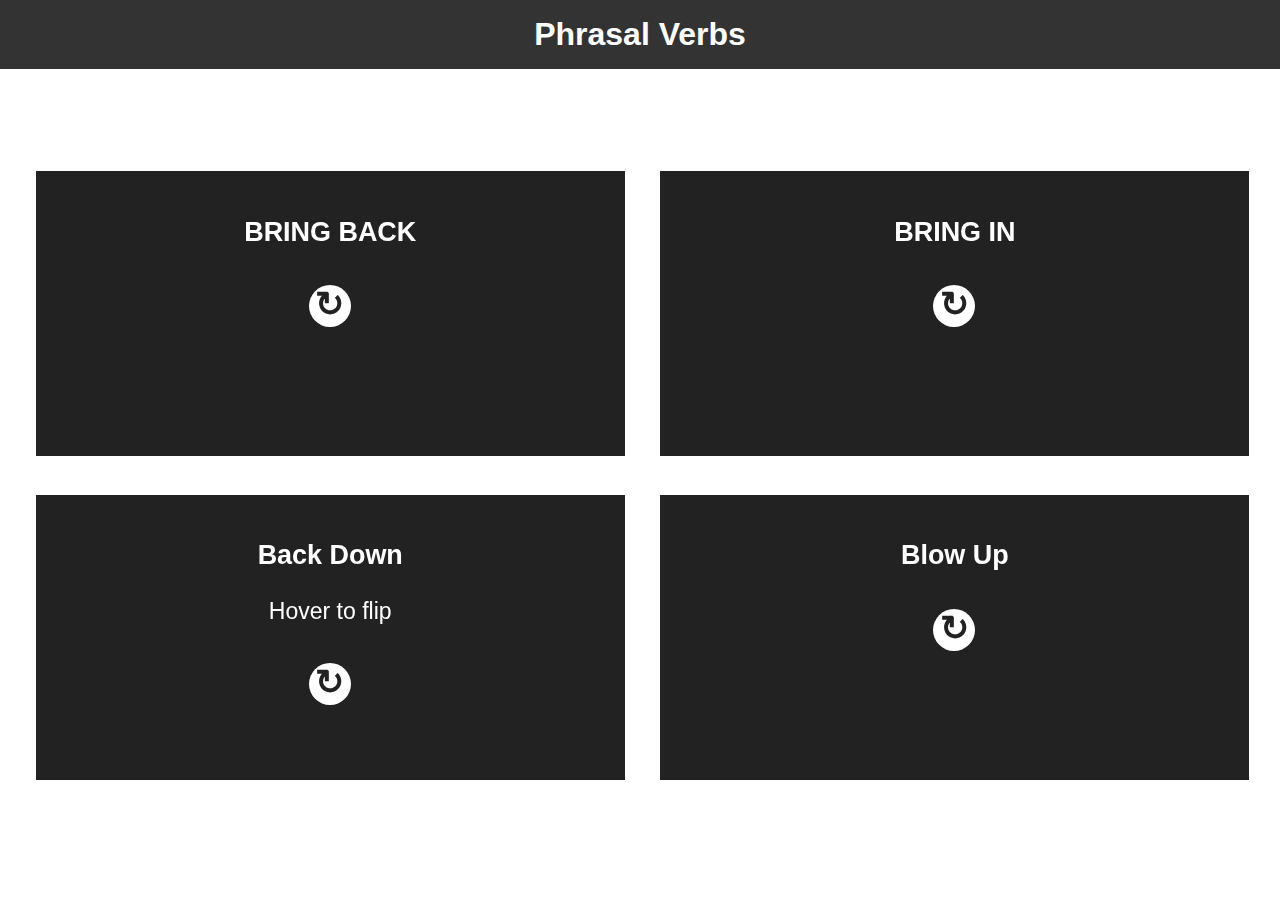
<file: Phrasal_V_FLIPs.html>
<!DOCTYPE html>
<html lang="en" dir="ltr">
  <head>
    <meta charset="utf-8">
    <meta http-equiv="X-UA-Compatible" content="IE-edge">
    <meta name="viewport" content=""width=device-width, initial-scale="1.0">
    <title>phrasal</title>
    <link rel="stylesheet"  a href="flip_estilo.css"> 
  </head> 
  <body>


<h1>Phrasal Verbs</h1>

<div class="box-container">

</div>


  <div class="cardBox">
    <div class="card">
      <div class="front">
        <h3>BRING BACK</h3>
        <p></p>
        <strong>&#x21bb;</strong>
      </div>
      <div class="back">
        <h3>RETURN</h3>
        <img src ="bring_bk.jfif" alt="book with text bring back the book">
        <p></p>
        <a href="#"></a>
      </div>
    </div>
  </div>

  <div class="cardBox">
    <div class="card">
      <div class="front">
        <h3>BRING IN</h3>
        <p></p>
        <strong>&#x21bb;</strong>
      </div>
      <div class="back">
        <p>The Police BROUGHT IN the thief to the police station</p>
        
          <img src ="police.jfif">
        <p>The Police BROUGHT IN the thief to the police station</p>
        <a href="#">Button 2</a>
      </div>
    </div>
  </div>

  <div class="cardBox">
    <div class="card">
      <div class="front">
        <h3>Back Down</h3>
        <p>Hover to flip</p>
        <strong>&#x21bb;</strong>
      </div>
      <div class="back">
        <h3>Never Back Down</h3>
        <p></p>
        <img src ="back_down.jfif">
        <a href="#">Button 3</a>
      </div>
    </div>
  </div>

  <div class="cardBox">
    <div class="card">
      <div class="front">
        <h3>Blow Up</h3>
        <p></p>
        <strong>&#x21bb;</strong>
      </div>
      <div class="back">
        <h3>The villain Blows Up the building</h3>
        <p></p>
        <img src="blow_up.jfif">
        <a href="#">Button 4</a>
      </div>
    </div>
  </div>

</div> 
</div>
<!--.boxesContainer-->
</file>
<file: flip_estilo.css>
body {
  color: #333;
  font-family: Arial, Helvetica, serif;
  font-weight: normal;
  margin: 0;
  padding: 0;
  background: url(https://josetxu.com/img/fondo_blanco.png) repeat 0 0 #fff;
}

h1 {
  background: #333;
  color: #fff;
  text-align: center;
  margin: 0 0 5% 0;
  padding: 0.5em;
  margin: 0 0 5% 0;
}

.box-container {
  display:flex;
  flex-direction: row;
  justify-content: space-evenly;
}
.cardBox {
  float: left;
  font-size: 1.2em;
  margin: 1% 0 0 1%;
  perspective: 800px;
  transition: all 0.3s ease 0s;
  width: 23.7%;
}

.cardBox:hover .card {
  transform: rotateY( 180deg);
}

.card {
  background: #222;
  cursor: default;
  height: 300px;
  transform-style: preserve-3d;
  transition: transform 0.4s ease 0s;
  width: 100%;
  -webkit-animation: giro 1s 1;
  animation: giro 1s 1;
}

.card p {
  margin-bottom: 1.8em;
}

.card .front,
.card .back {
  backface-visibility: hidden;
  box-sizing: border-box;
  color: white;
  display: block;
  font-size: 1.2em;
  height: 100%;
  padding: 0.8em;
  position: absolute;
  text-align: center;
  width: 100%;
}

.card .front strong {
  background: #fff;
  border-radius: 100%;
  color: #222;
  font-size: 1.5em;
  line-height: 30px;
  padding: 0 7px 4px 6px;
}

.card .back {
  transform: rotateY( 180deg);
}

.card .back a {
  padding: 0.3em 0.5em;
  background: #333;
  color: #fff;
  text-decoration: none;
  border-radius: 1px;
  font-size: 0.9em;
  transition: all 0.2s ease 0s;
}

.card .back a:hover {
  background: #fff;
  color: #333;
  text-shadow: 0 0 1px #333;
}

.cardBox:nth-child(1) .card .back {
  background: cornflowerblue;
}

.cardBox:nth-child(2) .card .back {
  background: orange;
}

.cardBox:nth-child(3) .card .back {
  background: yellowgreen;
}

.cardBox:nth-child(4) .card .back {
  background: tomato;
}

.cardBox:nth-child(2) .card {
  -webkit-animation: giro 1.5s 1;
  animation: giro 1.5s 1;
}

.cardBox:nth-child(3) .card {
  -webkit-animation: giro 2s 1;
  animation: giro 2s 1;
}

.cardBox:nth-child(4) .card {
  -webkit-animation: giro 2.5s 1;
  animation: giro 2.5s 1;
}

@-webkit-keyframes giro {
  from {
    transform: rotateY( 180deg);
  }
  to {
    transform: rotateY( 0deg);
  }
}

@keyframes giro {
  from {
    transform: rotateY( 180deg);
  }
  to {
    transform: rotateY( 0deg);
  }
}

@media screen and (max-width: 1400px) {
  .cardBox {
    margin-left: 2.8%;
    margin-top: 3%;
    width: 46%;
  }
  .card {
    height: 285px;
  }
  .cardBox:last-child {
    margin-bottom: 3%;
  }
}
@media screen and (max-width: 767px) {
  .cardBox {
    margin-left: 2.8%;
    margin-top: 3%;
    width: 46%;
  }
  .card {
    height: 285px;
  }
  .cardBox:last-child {
    margin-bottom: 3%;
  }
}

@media screen and (max-width: 480px) {
  .cardBox {
    width: 94.5%;
  }
  .card {
    height: 260px;
  }
}
</file>
